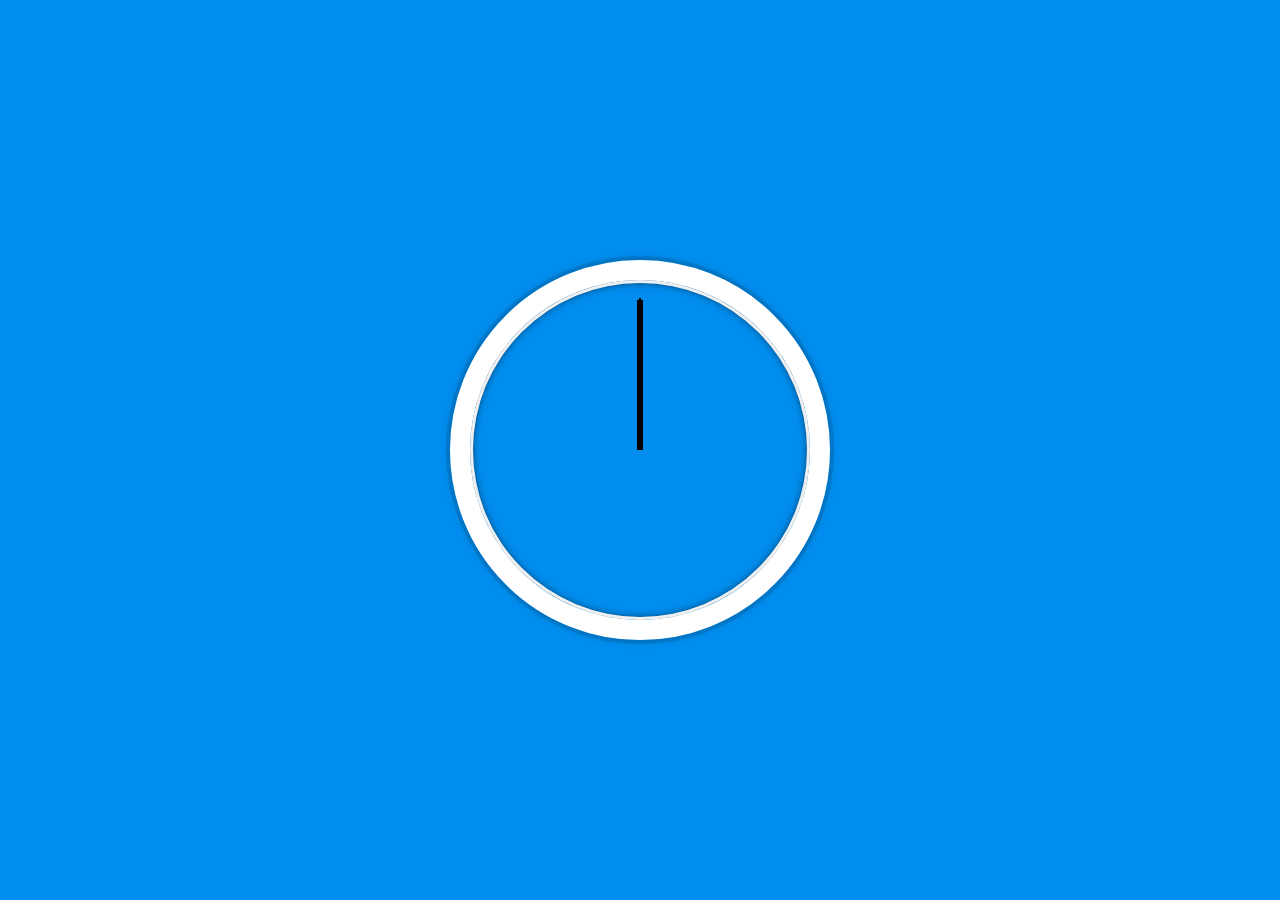
<file: 02 - JS and CSS Clock/index-START.html>
<!DOCTYPE html>
<html lang="en">
<head>
  <meta charset="UTF-8">
  <title>JS + CSS Clock</title>
  <link rel="icon" href="https://fav.farm/🔥" />
</head>
<body>


    <div class="clock">
      <div class="clock-face">
        <div class="hand hour-hand"></div>
        <div class="hand min-hand"></div>
        <div class="hand second-hand"></div>
      </div>
    </div>


  <style>
    html {
      background: #018DED url(https://unsplash.it/1500/1000?image=881&blur=5);
      background-size: cover;
      font-family: 'helvetica neue';
      text-align: center;
      font-size: 10px;
    }

    body {
      margin: 0;
      font-size: 2rem;
      display: flex;
      flex: 1;
      min-height: 100vh;
      align-items: center;
    }

    .clock {
      width: 30rem;
      height: 30rem;
      border: 20px solid white;
      border-radius: 50%;
      margin: 50px auto;
      position: relative;
      padding: 2rem;
      box-shadow:
        0 0 0 4px rgba(0,0,0,0.1),
        inset 0 0 0 3px #EFEFEF,
        inset 0 0 10px black,
        0 0 10px rgba(0,0,0,0.2);
    }

    .clock-face {
      position: relative;
      width: 100%;
      height: 100%;
      transform: translateY(-3px); /* account for the height of the clock hands */
    }

    .hand {
      background: black;
      position: absolute;
      top: 50%;
      transform-origin: 100%;
      transform: rotate(90deg);
      transition: all 0.05s;
      transition-timing-function: cubic-bezier(0.1, 2.7, 0.58, 1);
    }

    .second-hand {
      width: 50%;
      height: 2px;
    }

    .hour-hand {
      height: 6px;
      width: 25%;
      left: 25%;
    }

    .min-hand {
      height: 6px;
      width: 50%;
    }

  </style>

  <script>
    const secondHand = document.querySelector('.second-hand');
    const minuteHand = document.querySelector('.min-hand');
    const hourHand = document.querySelector('.hour-hand');

    function setDate() {
      const now = new Date();
      const seconds = now.getSeconds();
      const minutes = now.getMinutes();
      const hours = now.getHours();
      const secondsDegrees = ((seconds / 60) * 360) + 90;
      const minutesDegrees = ((minutes / 60) * 360) + 90;
      const hoursDegrees = ((hours / 12) * 360) + 90;
      secondHand.style.transform = `rotate(${secondsDegrees}deg)`;
      minuteHand.style.transform = `rotate(${minutesDegrees}deg)`;
      hourHand.style.transform = `rotate(${hoursDegrees}deg)`;
      console.log(hours, minutes, seconds);
      
    }

    setInterval(setDate, 1000);
  </script>
</body>
</html>
</file>
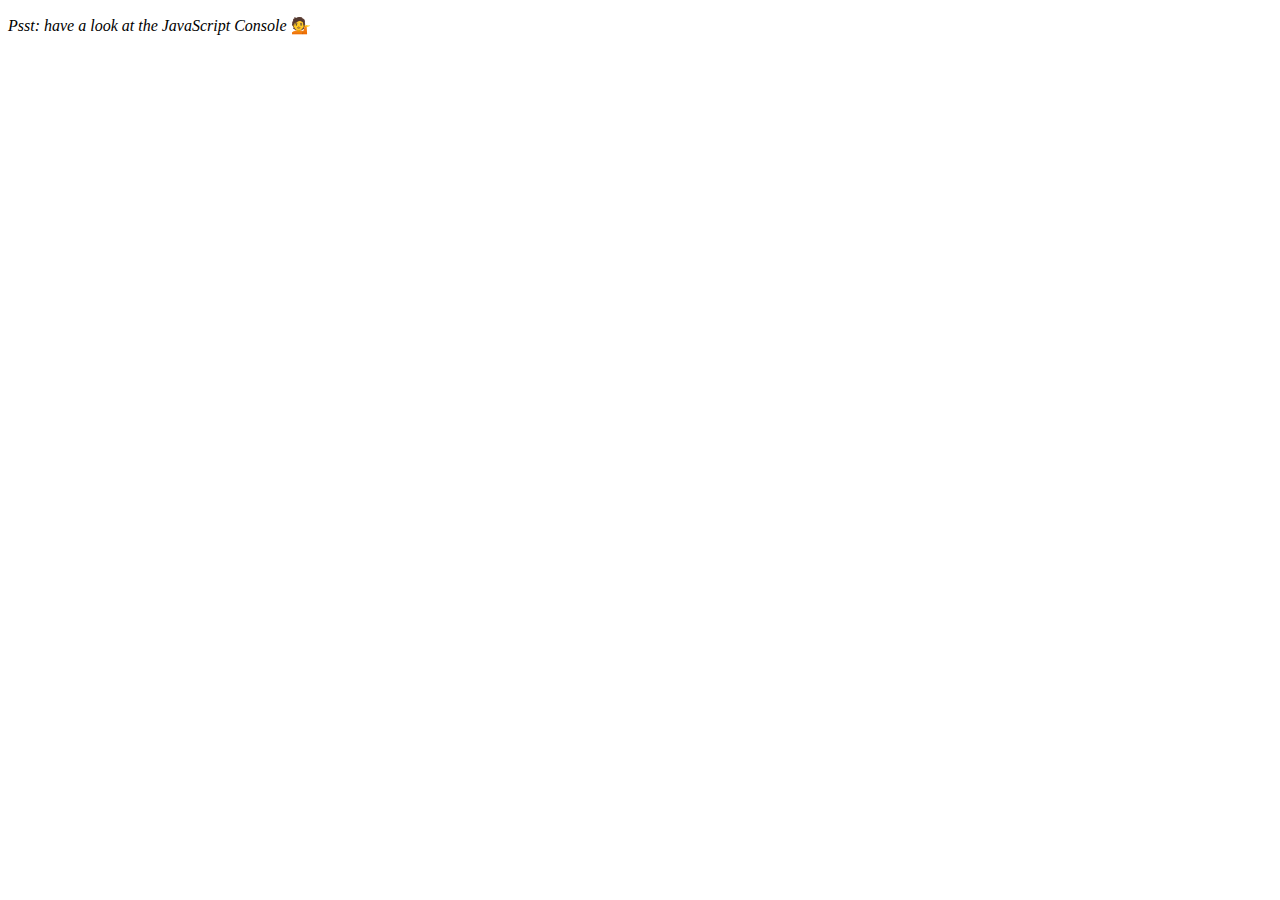
<file: 04 - Array Cardio Day 1/index-START.html>
<!DOCTYPE html>
<html lang="en">
<head>
  <meta charset="UTF-8">
  <title>Array Cardio 💪</title>
  <link rel="icon" href="https://fav.farm/🔥" />
</head>
<body>
  <p><em>Psst: have a look at the JavaScript Console</em> 💁</p>
  <script>
    // Get your shorts on - this is an array workout!
    // ## Array Cardio Day 1

    // Some data we can work with

    const inventors = [
      { first: 'Albert', last: 'Einstein', year: 1879, passed: 1955 },
      { first: 'Isaac', last: 'Newton', year: 1643, passed: 1727 },
      { first: 'Galileo', last: 'Galilei', year: 1564, passed: 1642 },
      { first: 'Marie', last: 'Curie', year: 1867, passed: 1934 },
      { first: 'Johannes', last: 'Kepler', year: 1571, passed: 1630 },
      { first: 'Nicolaus', last: 'Copernicus', year: 1473, passed: 1543 },
      { first: 'Max', last: 'Planck', year: 1858, passed: 1947 },
      { first: 'Katherine', last: 'Blodgett', year: 1898, passed: 1979 },
      { first: 'Ada', last: 'Lovelace', year: 1815, passed: 1852 },
      { first: 'Sarah E.', last: 'Goode', year: 1855, passed: 1905 },
      { first: 'Lise', last: 'Meitner', year: 1878, passed: 1968 },
      { first: 'Hanna', last: 'Hammarström', year: 1829, passed: 1909 }
    ];

    const people = [
      'Bernhard, Sandra', 'Bethea, Erin', 'Becker, Carl', 'Bentsen, Lloyd', 'Beckett, Samuel', 'Blake, William', 'Berger, Ric', 'Beddoes, Mick', 'Beethoven, Ludwig',
      'Belloc, Hilaire', 'Begin, Menachem', 'Bellow, Saul', 'Benchley, Robert', 'Blair, Robert', 'Benenson, Peter', 'Benjamin, Walter', 'Berlin, Irving',
      'Benn, Tony', 'Benson, Leana', 'Bent, Silas', 'Berle, Milton', 'Berry, Halle', 'Biko, Steve', 'Beck, Glenn', 'Bergman, Ingmar', 'Black, Elk', 'Berio, Luciano',
      'Berne, Eric', 'Berra, Yogi', 'Berry, Wendell', 'Bevan, Aneurin', 'Ben-Gurion, David', 'Bevel, Ken', 'Biden, Joseph', 'Bennington, Chester', 'Bierce, Ambrose',
      'Billings, Josh', 'Birrell, Augustine', 'Blair, Tony', 'Beecher, Henry', 'Biondo, Frank'
    ];
    
    // Array.prototype.filter()
    // 1. Filter the list of inventors for those who were born in the 1500's
    const fifteen = inventors.filter(inventor => inventor.year >= 1500 && inventor.year < 1600);
    console.table(fifteen);
    // Array.prototype.map()
    // 2. Give us an array of the inventors first and last names
    const names = inventors.map(inventor => `${inventor.first} ${inventor.last}`);
    console.table(names);
    // Array.prototype.sort()
    // 3. Sort the inventors by birthdate, oldest to youngest
    const sorted = inventors.sort((a, b) => a.year - b.year);
    console.table(sorted);
    // Array.prototype.reduce()
    // 4. How many years did all the inventors live all together?
    const totalYears = inventors.reduce((total, inventor) => {
      return total + (inventor.passed - inventor.year);
    }, 0);

    console.table(`${totalYears} total years`);

    // 5. Sort the inventors by years lived
    const oldest = inventors.sort(function(a, b) {
      const lastGuy = a.passed - a.year;
      const nextGuy = b.passed - b.year;
      if (lastGuy > nextGuy) {
        return -1;
      } else {
        return 1;
      }
    });

    console.table(oldest);
    // 6. create a list of Boulevards in Paris that contain 'de' anywhere in the name
    // https://en.wikipedia.org/wiki/Catgory:Boulevards_in_Paris
    // const category = document.querySelector('.mw-category');
    // const links = Array.from(category.querySelectorAll('a'));
    // const de = links
    //   .map(link => link.textContent)
    //   .filter(streetName => streetName.includes('de'));
    // 7. sort Exercise
    // Sort the people alphabetically by last name
    const alpha = people.sort((lastOne, nextOne) => {
      const [aLast, aFirst] = lastOne.split(', ');
      const [bLast, bFirst] = nextOne.split(', ');
      
      if (aLast > bLast) {
        return 1;
      } else {
        return -1;
      }
    });

    console.table(alpha);
    // 8. Reduce Exercise
    // Sum up the instances of each of these
    const data = ['car', 'car', 'truck', 'truck', 'bike', 'walk', 'car', 'van', 'bike', 'walk', 'car', 'van', 'car', 'truck' ];

    const transportation = data.reduce((obj, item) => {
      if (!obj[item]) {
        obj[item] = 0;
      }
      obj[item]++;
      return obj;
    }, {});

    console.log(transportation);
  </script>
</body>
</html>
</file>
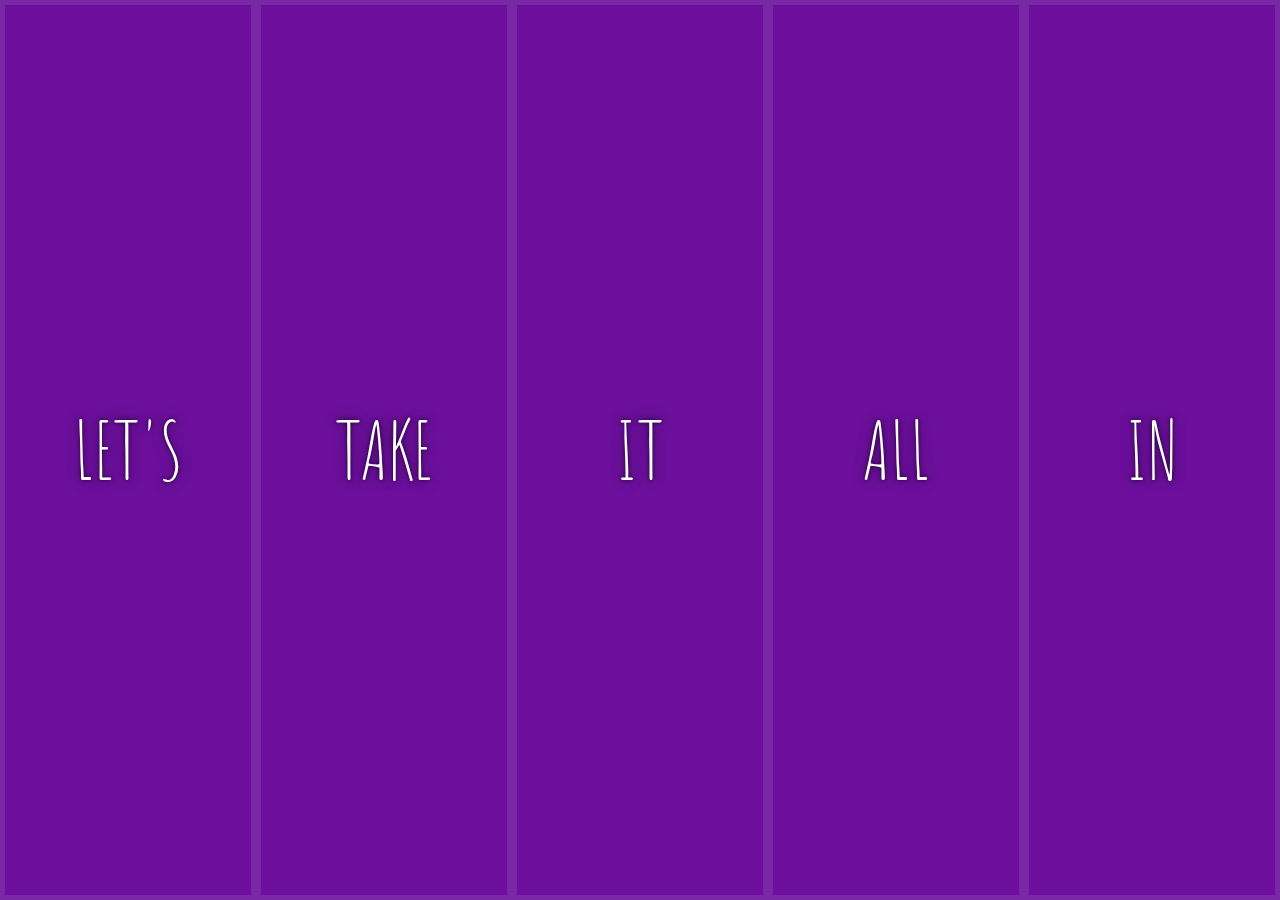
<file: 05 - Flex Panel Gallery/index-START.html>
<!DOCTYPE html>
<html lang="en">
<head>
  <meta charset="UTF-8">
  <title>Flex Panels 💪</title>
  <link href='https://fonts.googleapis.com/css?family=Amatic+SC' rel='stylesheet' type='text/css'>
  <link rel="icon" href="https://fav.farm/🔥" />
</head>
<body>
  <style>
    html {
      box-sizing: border-box;
      background: #ffc600;
      font-family: 'helvetica neue';
      font-size: 20px;
      font-weight: 200;
    }

    body {
      margin: 0;
    }

    *, *:before, *:after {
      box-sizing: inherit;
    }

    .panels {
      min-height: 100vh;
      overflow: hidden;
      display: flex;
      justify-content: space-between;
    }

    .panel {
      background: #6B0F9C;
      box-shadow: inset 0 0 0 5px rgba(255,255,255,0.1);
      color: white;
      text-align: center;
      align-items: center;
      /* Safari transitionend event.propertyName === flex */
      /* Chrome + FF transitionend event.propertyName === flex-grow */
      transition:
        font-size 0.7s cubic-bezier(0.61,-0.19, 0.7,-0.11),
        flex 0.7s cubic-bezier(0.61,-0.19, 0.7,-0.11),
        background 0.2s;
      font-size: 20px;
      background-size: cover;
      background-position: center;
      flex: 1;
      display: flex;
      flex-direction: column;
      justify-content: center;
      align-items: center;
    }

    .panel1 { background-image:url(https://source.unsplash.com/gYl-UtwNg_I/1500x1500); }
    .panel2 { background-image:url(https://source.unsplash.com/rFKUFzjPYiQ/1500x1500); }
    .panel3 { background-image:url(https://images.unsplash.com/photo-1465188162913-8fb5709d6d57?ixlib=rb-0.3.5&q=80&fm=jpg&crop=faces&cs=tinysrgb&w=1500&h=1500&fit=crop&s=967e8a713a4e395260793fc8c802901d); }
    .panel4 { background-image:url(https://source.unsplash.com/ITjiVXcwVng/1500x1500); }
    .panel5 { background-image:url(https://source.unsplash.com/3MNzGlQM7qs/1500x1500); }

    /* Flex Children */
    .panel > * {
      margin: 0;
      width: 100%;
      transition: transform 0.5s;
      flex: 1 0 auto;
      display: flex;
      justify-content: center;
      align-items: center;
    }

    .panel > *:first-child {
      transform: translateY(-100%);
    }

    .panel.open-active > *:first-child {
      transform: translateY(0%);
    }

    .panel > *:last-child {
      transform: translateY(100%);
    }

    .panel.panel.open-active > *:last-child {
      transform: translateY(0%);
    }

    .panel p {
      text-transform: uppercase;
      font-family: 'Amatic SC', cursive;
      text-shadow: 0 0 4px rgba(0, 0, 0, 0.72), 0 0 14px rgba(0, 0, 0, 0.45);
      font-size: 2em;
    }

    .panel p:nth-child(2) {
      font-size: 4em;
    }

    .panel.open {
      font-size: 40px;
      flex: 5;
    }

  </style>


  <div class="panels">
    <div class="panel panel1">
      <p>Hey</p>
      <p>Let's</p>
      <p>Dance</p>
    </div>
    <div class="panel panel2">
      <p>Give</p>
      <p>Take</p>
      <p>Receive</p>
    </div>
    <div class="panel panel3">
      <p>Experience</p>
      <p>It</p>
      <p>Today</p>
    </div>
    <div class="panel panel4">
      <p>Give</p>
      <p>All</p>
      <p>You can</p>
    </div>
    <div class="panel panel5">
      <p>Life</p>
      <p>In</p>
      <p>Motion</p>
    </div>
  </div>

  <script>
    const panels = document.querySelectorAll('.panel');

    function toggleOpen() {
      // console.log(this);
      this.classList.toggle('open');
    }

    function toggleActive(e) {
      console.log(e.propertyName);
      if (e.propertyName.includes('flex')) {
        this.classList.toggle('open-active');
      }
    }

    panels.forEach(panel => panel.addEventListener('click', toggleOpen));
    panels.forEach(panel => panel.addEventListener('transitionend', toggleActive));

  </script>



</body>
</html>
</file>
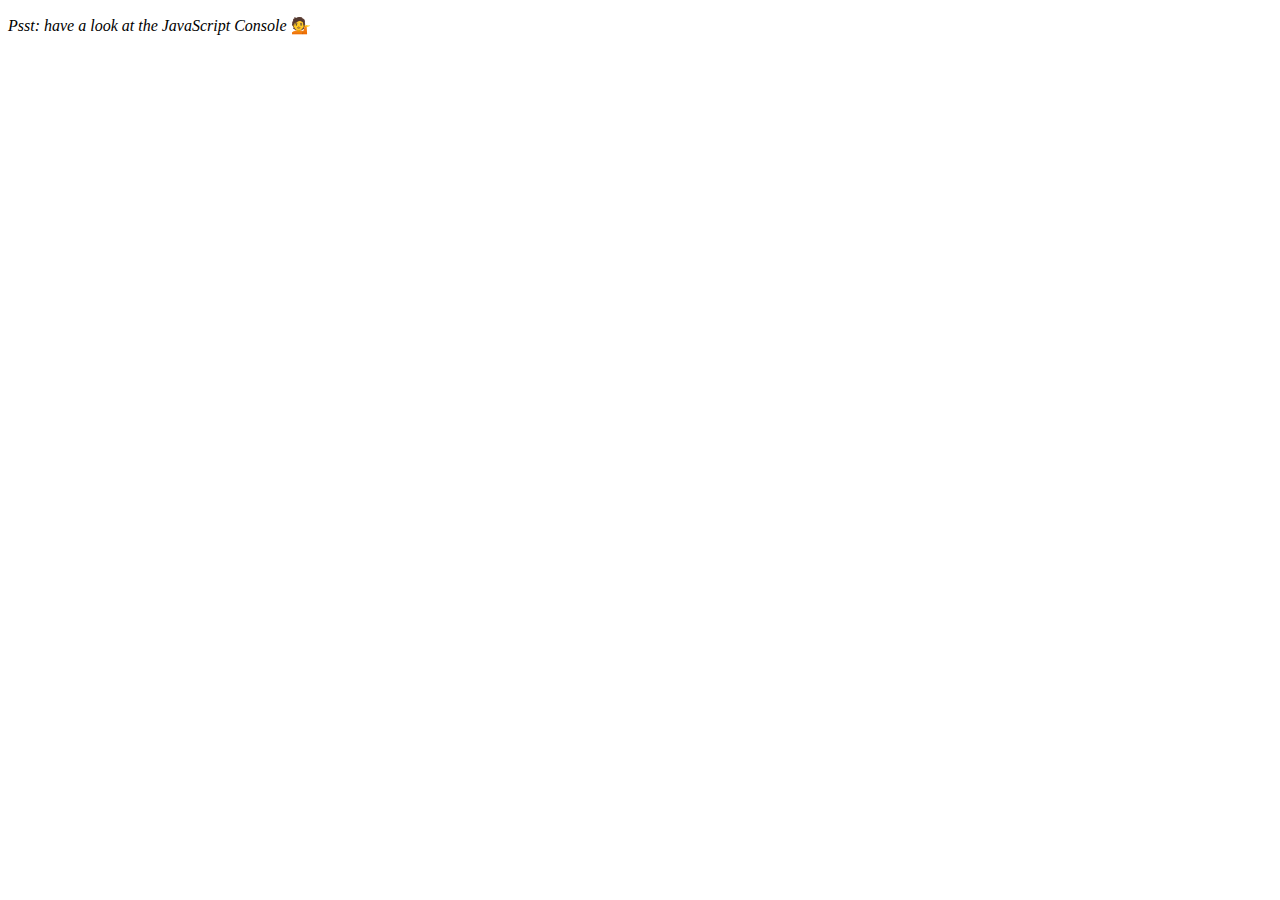
<file: 07 - Array Cardio Day 2/index-START.html>
<!DOCTYPE html>
<html lang="en">
<head>
  <meta charset="UTF-8">
  <title>Array Cardio 💪💪</title>
  <link rel="icon" href="https://fav.farm/🔥" />
</head>
<body>
  <p><em>Psst: have a look at the JavaScript Console</em> 💁</p>
  <script>
    // ## Array Cardio Day 2

    const people = [
      { name: 'Wes', year: 1988 },
      { name: 'Kait', year: 1986 },
      { name: 'Irv', year: 1970 },
      { name: 'Lux', year: 2015 }
    ];

    const comments = [
      { text: 'Love this!', id: 523423 },
      { text: 'Super good', id: 823423 },
      { text: 'You are the best', id: 2039842 },
      { text: 'Ramen is my fav food ever', id: 123523 },
      { text: 'Nice Nice Nice!', id: 542328 }
    ];

    // Some and Every Checks
    // Array.prototype.some() // is at least one person 19 or older?
    // Array.prototype.every() // is everyone 19 or older?
    // const isAdult = people.some(person => ((new Date()).getFullYear()) - person.year >= 19);
    // const overNineteen = people.every(person => ((new Date()).getFullYear()) - person.year >= 19);
    // console.log({isAdult});
    // console.log({overNineteen});

    const isAdult = people.some(function(person) {
      const currentYear = new Date().getFullYear();
      if ((currentYear - person.year) >= 19) {
        return true;
      }
    })

    const allAdults = people.every(function(person) {
      const currentYear = new Date().getFullYear();
      if ((currentYear - person.year) >= 19) {
        return true;
      }
    })

    console.log({isAdult});
    console.log({allAdults});

    // Array.prototype.find()
    // Find is like filter, but instead returns just the one you are looking for
    // find the comment with the ID of 823423
    const found = comments.find(comment => comment.id === 823423);

    console.log({found});
    // Array.prototype.findIndex()
    // Find the comment with this ID
    // delete the comment with the ID of 823423
    
    const index = comments.findIndex(comment => comment.id === 823423);
    console.log(index);
    
    comments.splice(index, 1);

    console.log(comments);
  </script>
</body>
</html>
</file>
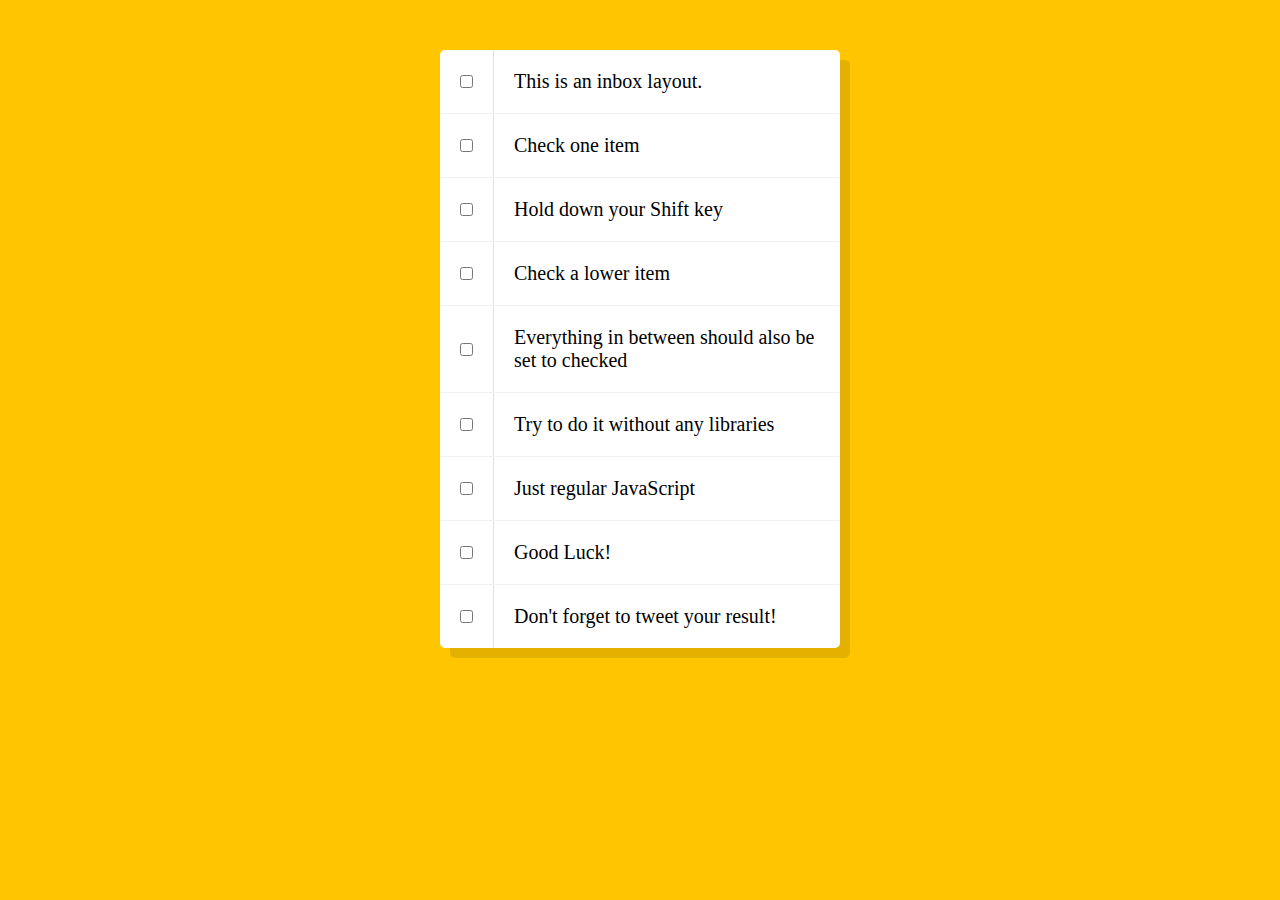
<file: 10 - Hold Shift and Check Checkboxes/index-START.html>
<!DOCTYPE html>
<html lang="en">
<head>
  <meta charset="UTF-8">
  <title>Hold Shift to Check Multiple Checkboxes</title>
  <link rel="icon" href="https://fav.farm/🔥" />
</head>
<body>
  <style>

    html {
      font-family: sans-serif;
      background: #ffc600;
    }

    .inbox {
      max-width: 400px;
      margin: 50px auto;
      background: white;
      border-radius: 5px;
      box-shadow: 10px 10px 0 rgba(0,0,0,0.1);
    }

    .item {
      display: flex;
      align-items: center;
      border-bottom: 1px solid #F1F1F1;
    }

    .item:last-child {
      border-bottom: 0;
    }

    input:checked + p {
      background: #F9F9F9;
      text-decoration: line-through;
    }

    input[type="checkbox"] {
      margin: 20px;
    }

    p {
      margin: 0;
      padding: 20px;
      transition: background 0.2s;
      flex: 1;
      font-family:'helvetica neue';
      font-size: 20px;
      font-weight: 200;
      border-left: 1px solid #D1E2FF;
    }
  </style>
   <!--
   The following is a common layout you would see in an email client.

   When a user clicks a checkbox, holds Shift, and then clicks another checkbox a few rows down, all the checkboxes inbetween those two checkboxes should be checked.

  -->
  <div class="inbox">
    <div class="item">
      <input type="checkbox">
      <p>This is an inbox layout.</p>
    </div>
    <div class="item">
      <input type="checkbox">
      <p>Check one item</p>
    </div>
    <div class="item">
      <input type="checkbox">
      <p>Hold down your Shift key</p>
    </div>
    <div class="item">
      <input type="checkbox">
      <p>Check a lower item</p>
    </div>
    <div class="item">
      <input type="checkbox">
      <p>Everything in between should also be set to checked</p>
    </div>
    <div class="item">
      <input type="checkbox">
      <p>Try to do it without any libraries</p>
    </div>
    <div class="item">
      <input type="checkbox">
      <p>Just regular JavaScript</p>
    </div>
    <div class="item">
      <input type="checkbox">
      <p>Good Luck!</p>
    </div>
    <div class="item">
      <input type="checkbox">
      <p>Don't forget to tweet your result!</p>
    </div>
  </div>

<script>
  const checkboxes = document.querySelectorAll(".inbox input[type='checkbox']");
  let lastChecked;

  function handleCheck(e) {
    //Check if the user is holding down Shift
    //AND check if they are checking the checkbox, not unchecking
    let inBetween = false;

    //If the user is holding shift and checking a box
    if(e.shiftKey && this.checked) {
      //Run this code
      //loop over every checkbox
      checkboxes.forEach(checkbox => {
        //This will check which boxes the user selects. "this": the first checkbox clicked, lastChecked is the last checked box
        if (checkbox === this || checkbox === lastChecked) {
          console.log(this);
          console.log(lastChecked);
          //Once the two boxes are selected, inBetween will = the opposite of itself (in this case, it will = true)
          inBetween = !inBetween;
        }
        //If inBetween is true, the checkbox will be checked
        if (inBetween) {
          checkbox.checked = true;
        }
      })
    }
    lastChecked = this;
  }

  checkboxes.forEach(checkbox => checkbox.addEventListener('click', handleCheck));

</script>
</body>
</html>
</file>
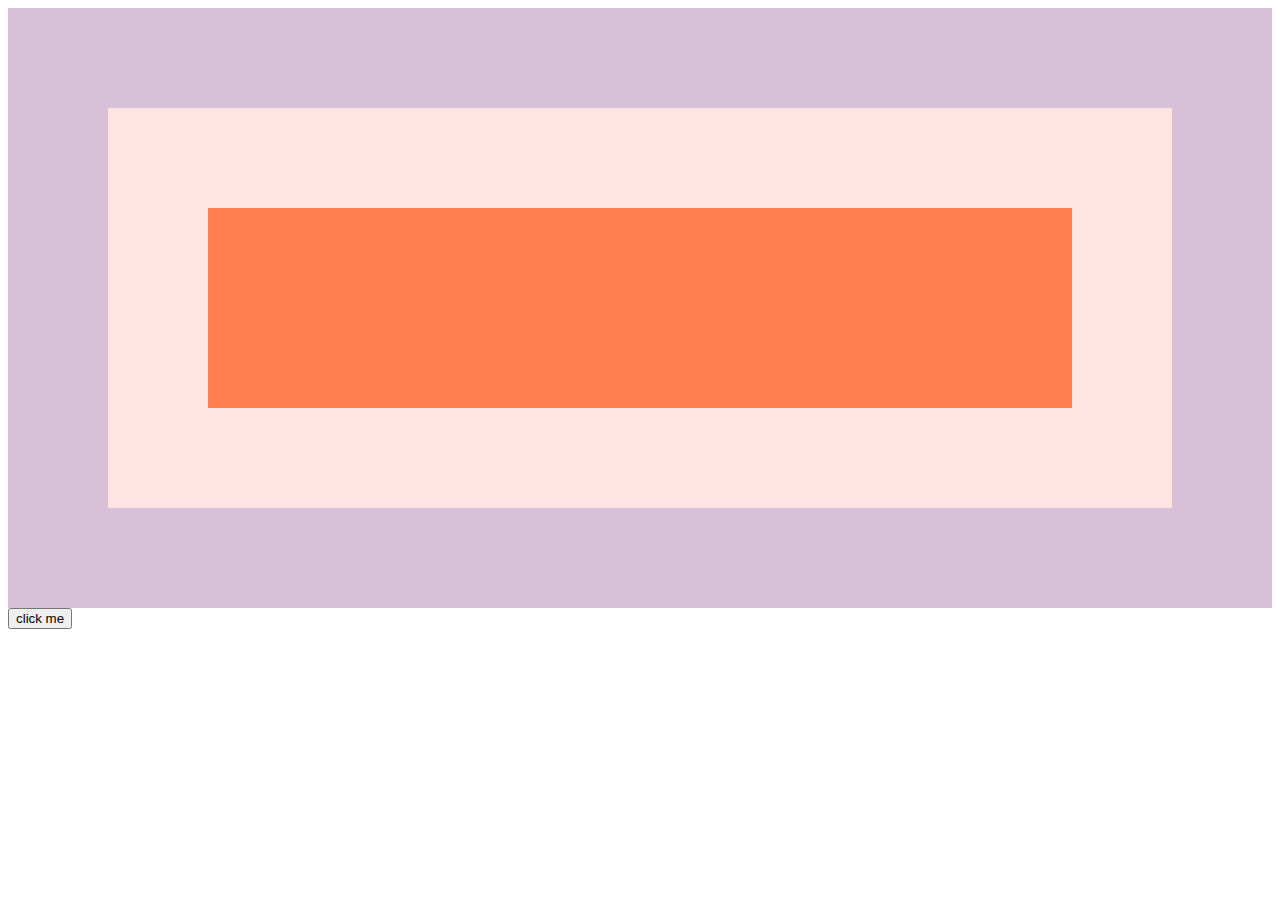
<file: 25 - Event Capture, Propagation, Bubbling and Once/index-START.html>
<!DOCTYPE html>
<html lang="en">
<head>
  <meta charset="UTF-8">
  <title>Understanding JavaScript's Capture</title>
  <link rel="icon" href="https://fav.farm/🔥" />
</head>
<body class="bod">

  <div class="one">
    <div class="two">
      <div class="three">
      </div>
    </div>
  </div>

<style>
  html {
    box-sizing: border-box;
  }

  *, *:before, *:after {
    box-sizing: inherit;
  }

  div {
    width: 100%;
    padding: 100px;
  }

  .one {
    background: thistle;
  }

  .two {
    background: mistyrose;
  }

  .three {
    background: coral;
  }
</style>

<button>click me</button>
<script>
  const divs = document.querySelectorAll('div');
  const button = document.querySelector('button');

  function logText(e) {
    console.log(this.classList.value);
    // e.stopPropagation(); //stop bubbling
  };

  divs.forEach(div => {
    div.addEventListener('click', logText, {
      capture: false,
      once: true
    });
  });


  button.addEventListener('click', () => {
    console.log("Click!");
  }, {
    once: true //great use for checkout buttons
  })

</script>
</body>
</html>
</file>
